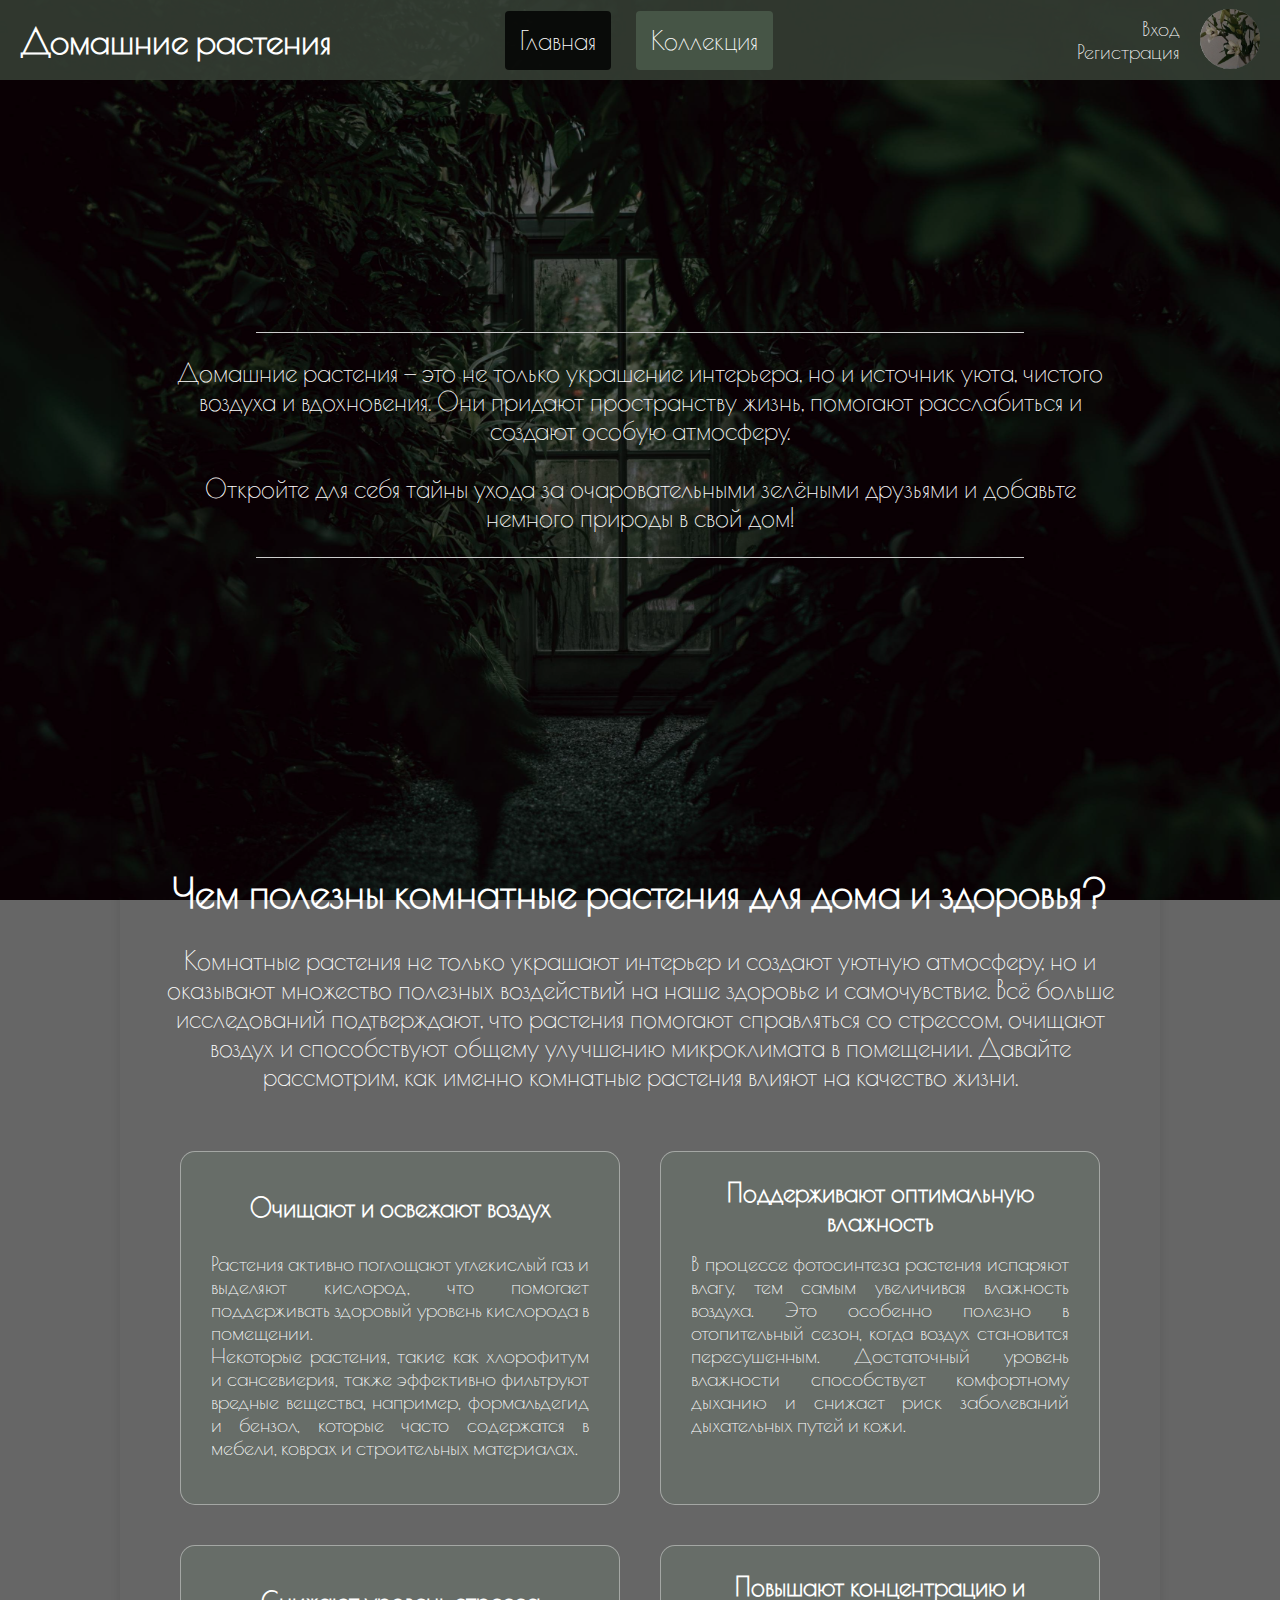
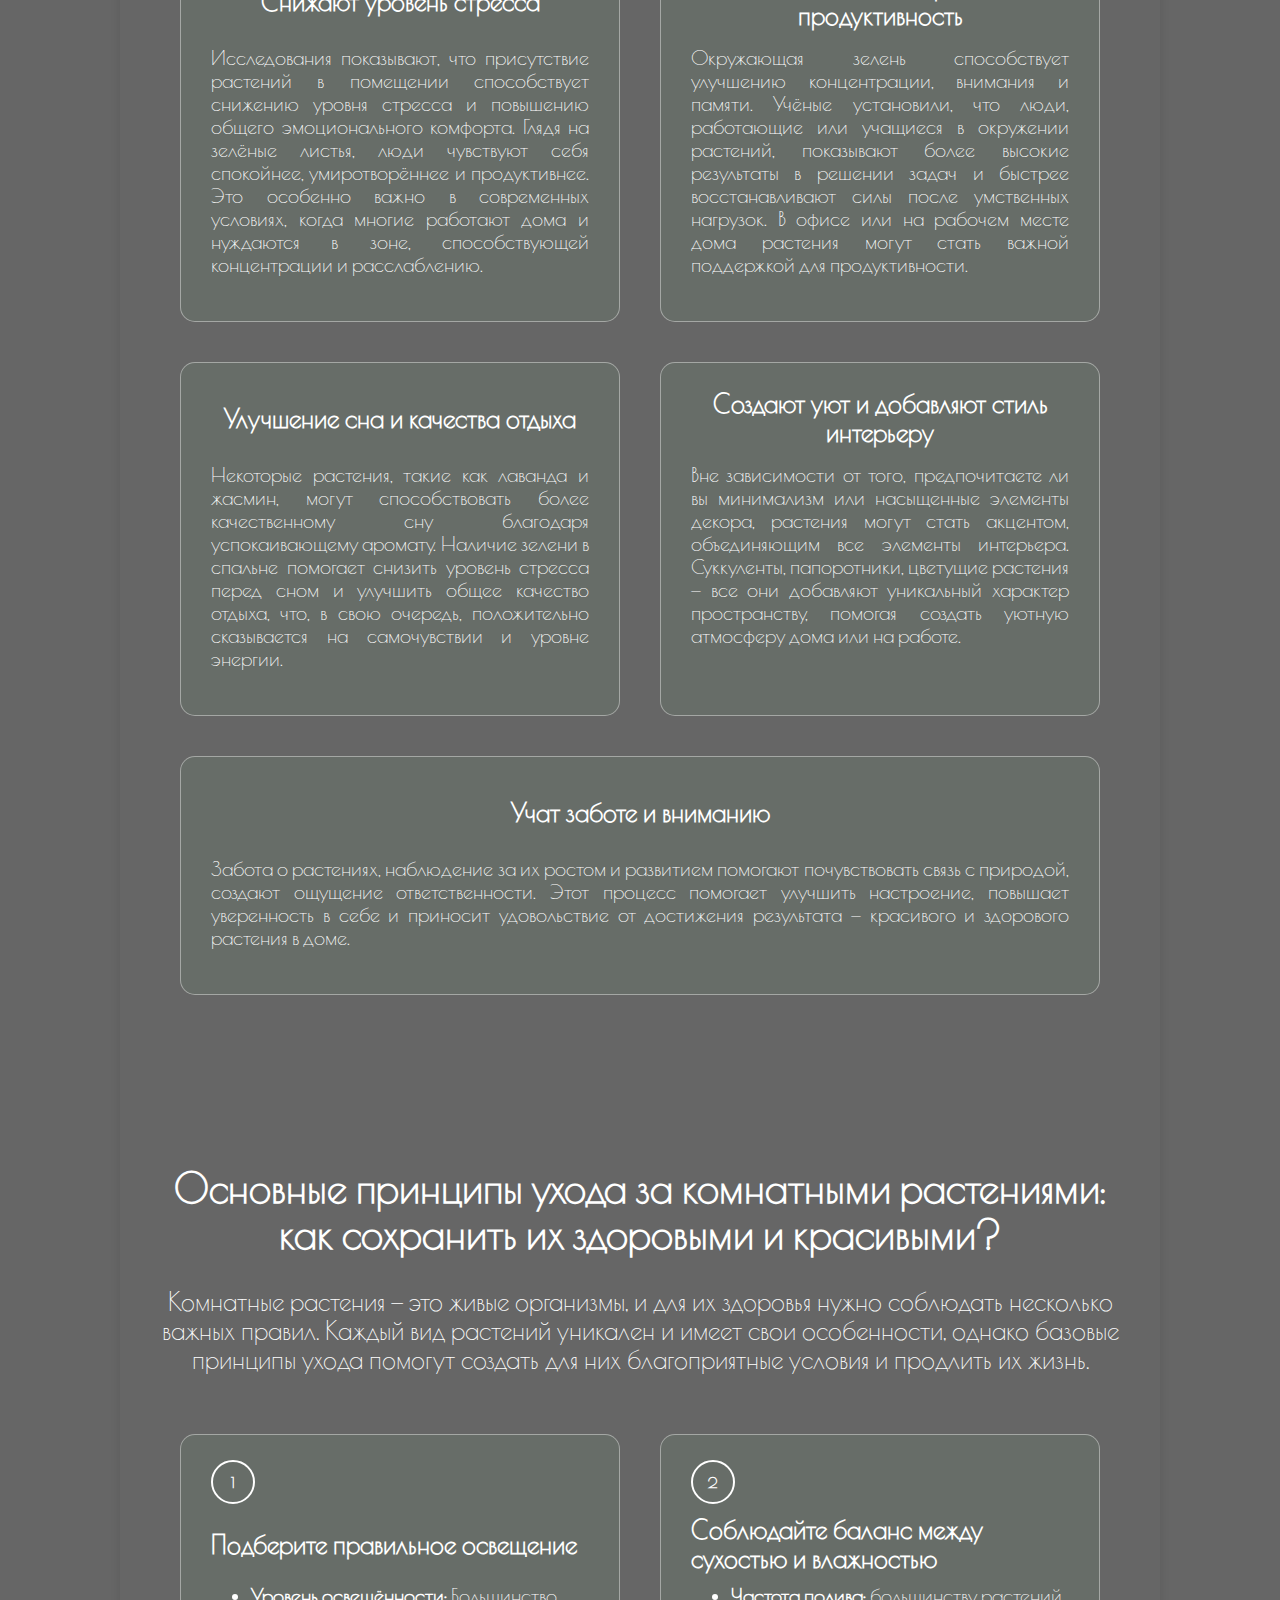
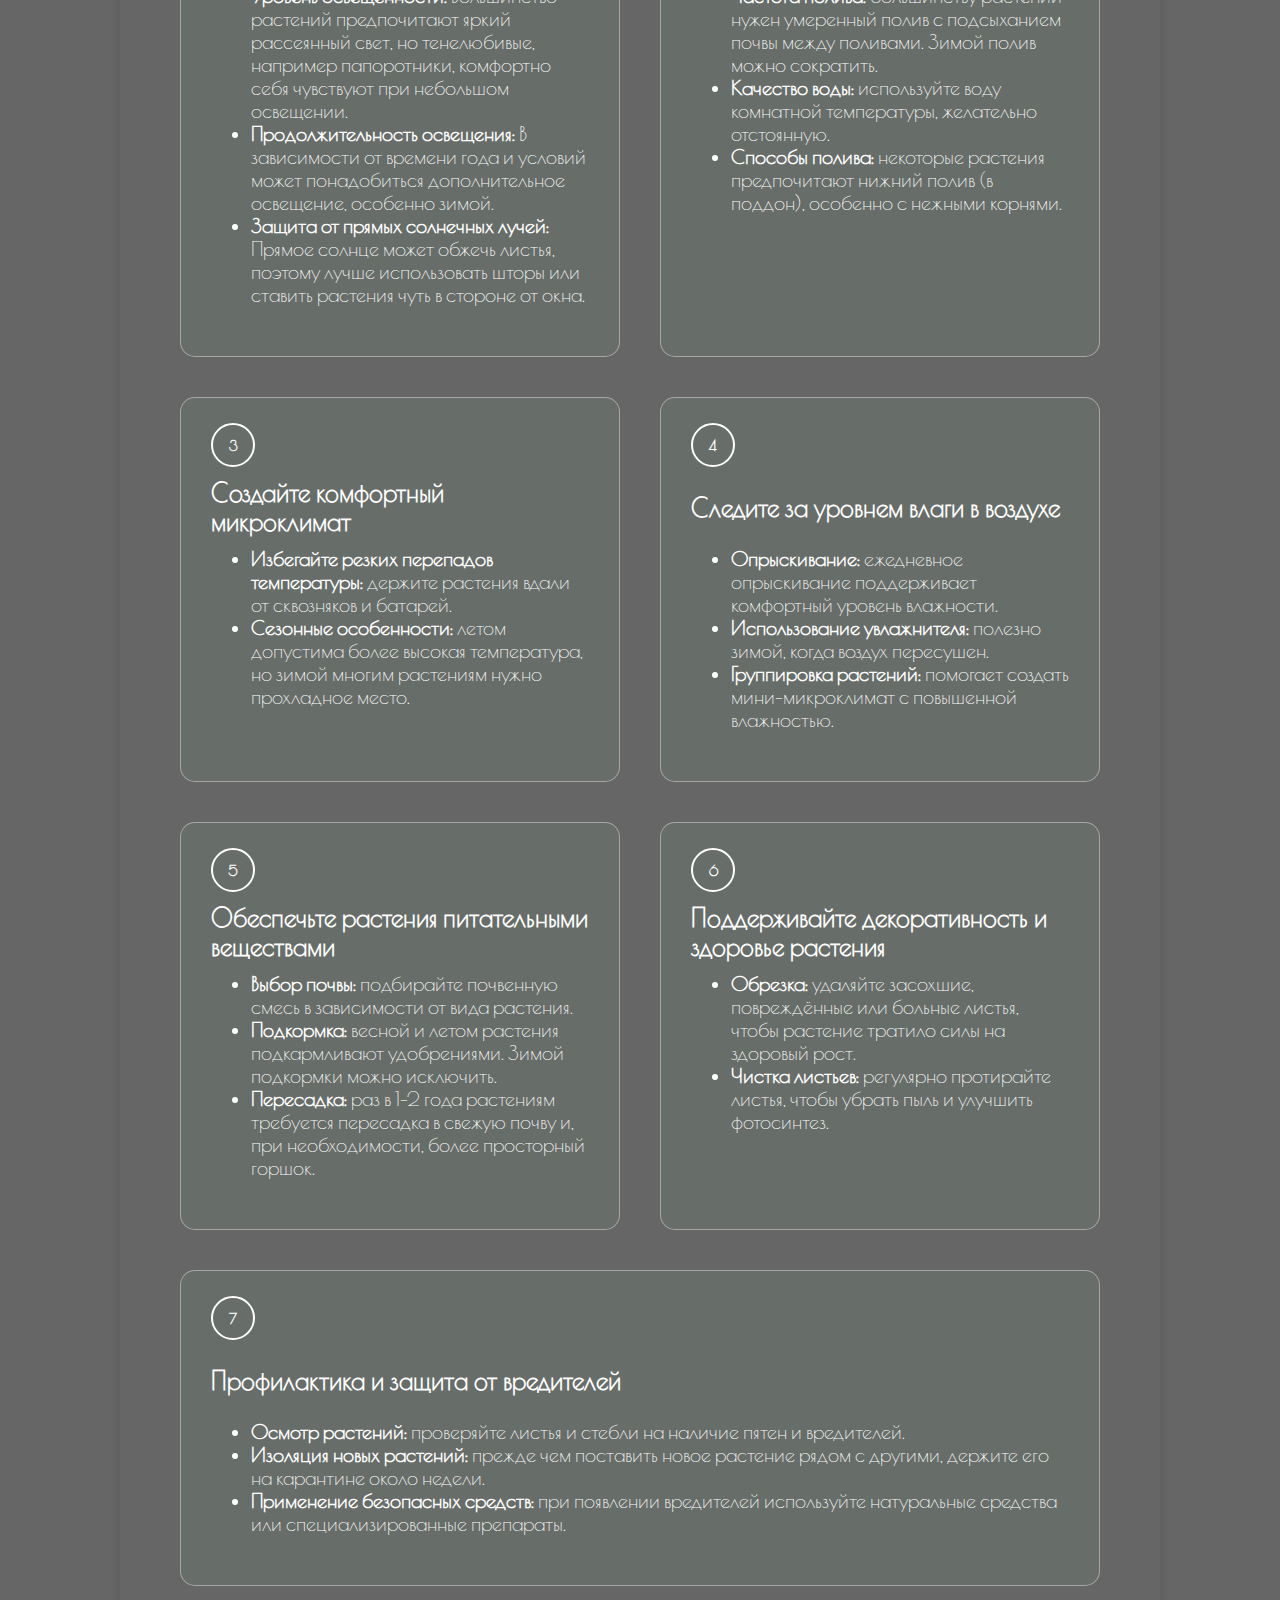
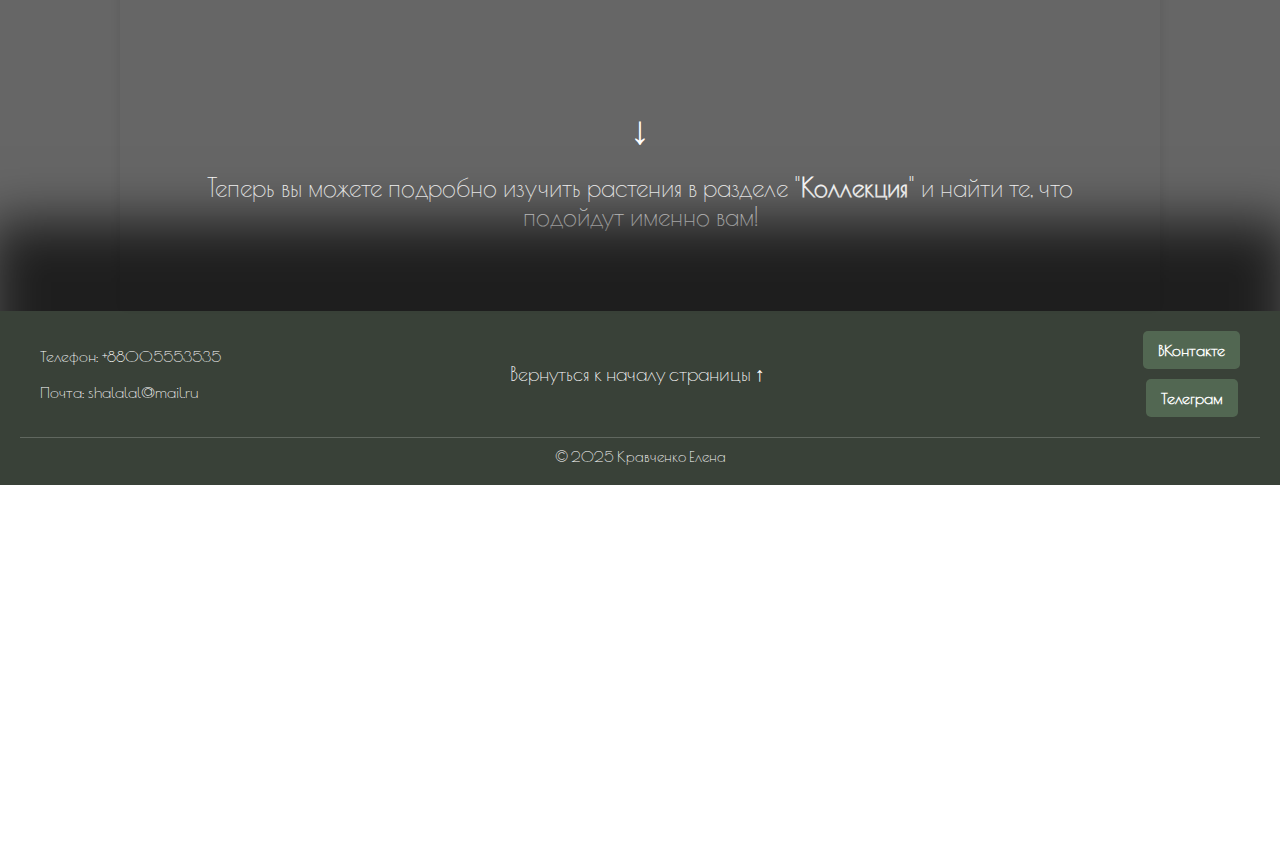
<file: index.html>
<!DOCTYPE html>
<html>
<head>
    <title>Plants Site</title>
    <meta http-equiv="refresh" content="0; url=html/main.html">
</head>
<body>
    <p>Redirecting... <a href="html/main.html">Click here if not redirected</a></p>
</body>
</html>
</file>
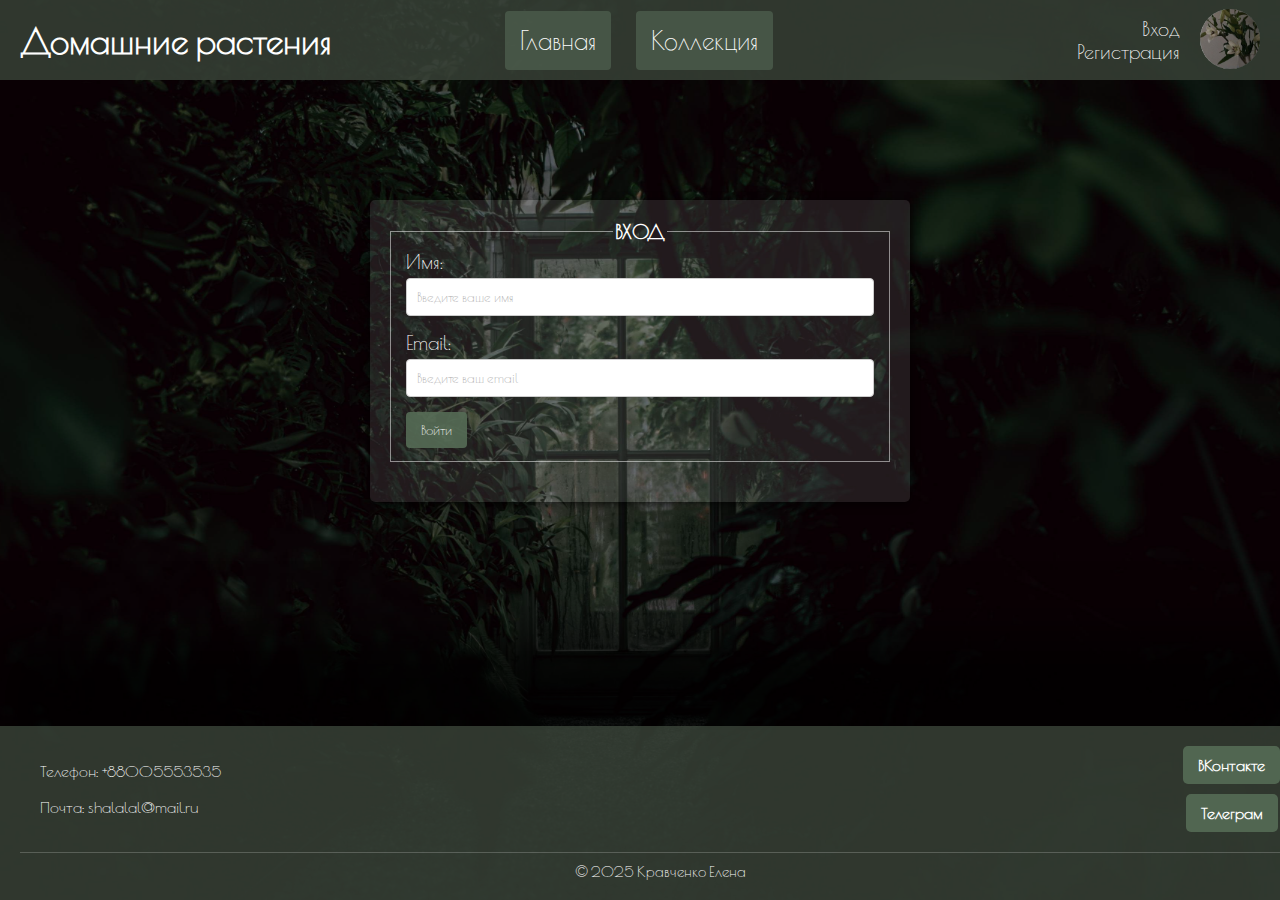
<file: html/entr.html>
<!DOCTYPE html>
<html lang="ru">
<head>
    <meta charset="UTF-8">
    <title>Домашние растения. Советы</title>

    <!-- шрифт -->
    <link rel="preconnect" href="https://fonts.googleapis.com">
    <link rel="preconnect" href="https://fonts.gstatic.com" crossorigin>
    <link href="https://fonts.googleapis.com/css2?family=Neucha&family=Poiret+One&display=swap" rel="stylesheet">
    
   
    <link rel="stylesheet" href="../css/entr.css">
    <link rel="stylesheet" href="../css/globalf2.css">
    <link rel="stylesheet" href="../css/global.css">
</head>

<body>
    <script src="../js/script.js"></script>
    <div class="background">
        <div class="overlay"></div>
        <div class="content">
            <header class="header poiret-one-regular">
                <div class="header-content">
                    <h1 class="site-title">Домашние растения</h1>
            
                    <nav class="nav">
                        <a href="main.html" class="nav-link">Главная</a>
                        <a href="collection.html" class="nav-link">Коллекция</a>
                    </nav>
            
                    <div class="header-right">
                        <div class="header-register">
                            <p><a href="#"><p>Вход</p></a></p>
                            <p><a href="registr.html">Регистрация</a></p>
                        </div>
                        <a href="profile.html" class="profile-link">
                            <img class="profile" src="../images/profile3.jpg">
                        </a>
                    </div>
            
                    <button class="menu-toggle" aria-label="Открыть меню">
                        <span class="menu-line"></span>
                        <span class="menu-line"></span>
                        <span class="menu-line"></span>
                    </button>
                </div>
            
                <div class="mobile-menu">
                    <a href="main.html" class="mobile-nav-link">Главная</a>
                    <a href="collection.html" class="mobile-nav-link">Коллекция</a>
                    <a href="#" class="mobile-nav-link">Вход</a>
                    <a href="registr.html" class="mobile-nav-link">Регистрация</a>
                    <a href="profile.html" class="mobile-nav-link">Профиль</a>
                </div>
            </header>
            

            <form method="post" action="#">
                <fieldset>
                    <legend>ВХОД</legend>
        
                    <label for="name">Имя:</label>
                    <input type="text" id="name" name="name" placeholder="Введите ваше имя" required>
        
                    <label for="email">Email:</label>
                    <input type="email" id="email" name="email" placeholder="Введите ваш email" required>

                    <button type="submit">Войти</button>
                </fieldset>
            </form>

            <footer class="footer poiret-one-regular">
                <div class="footer-content">
                    <address class="footer-info">
                        <p>Телефон: <a href="#">+88005553535</a></p>
                        <p>Почта: <a href="#">shalalal@mail.ru</a></p>
                    </address>
                    <div class="social-buttons">
                        <a href="#vk" id="vk" class="button">ВКонтакте</a>
                        <a href="#telegram" id="telegram" class="button">Телеграм</a>
                    </div>
                </div>
                <div class="footer-bottom">
                    <p>&copy; 2025 Кравченко Елена</p>
                </div>
            </footer>
        </div>
    </div>
</body>

</html>
</file>
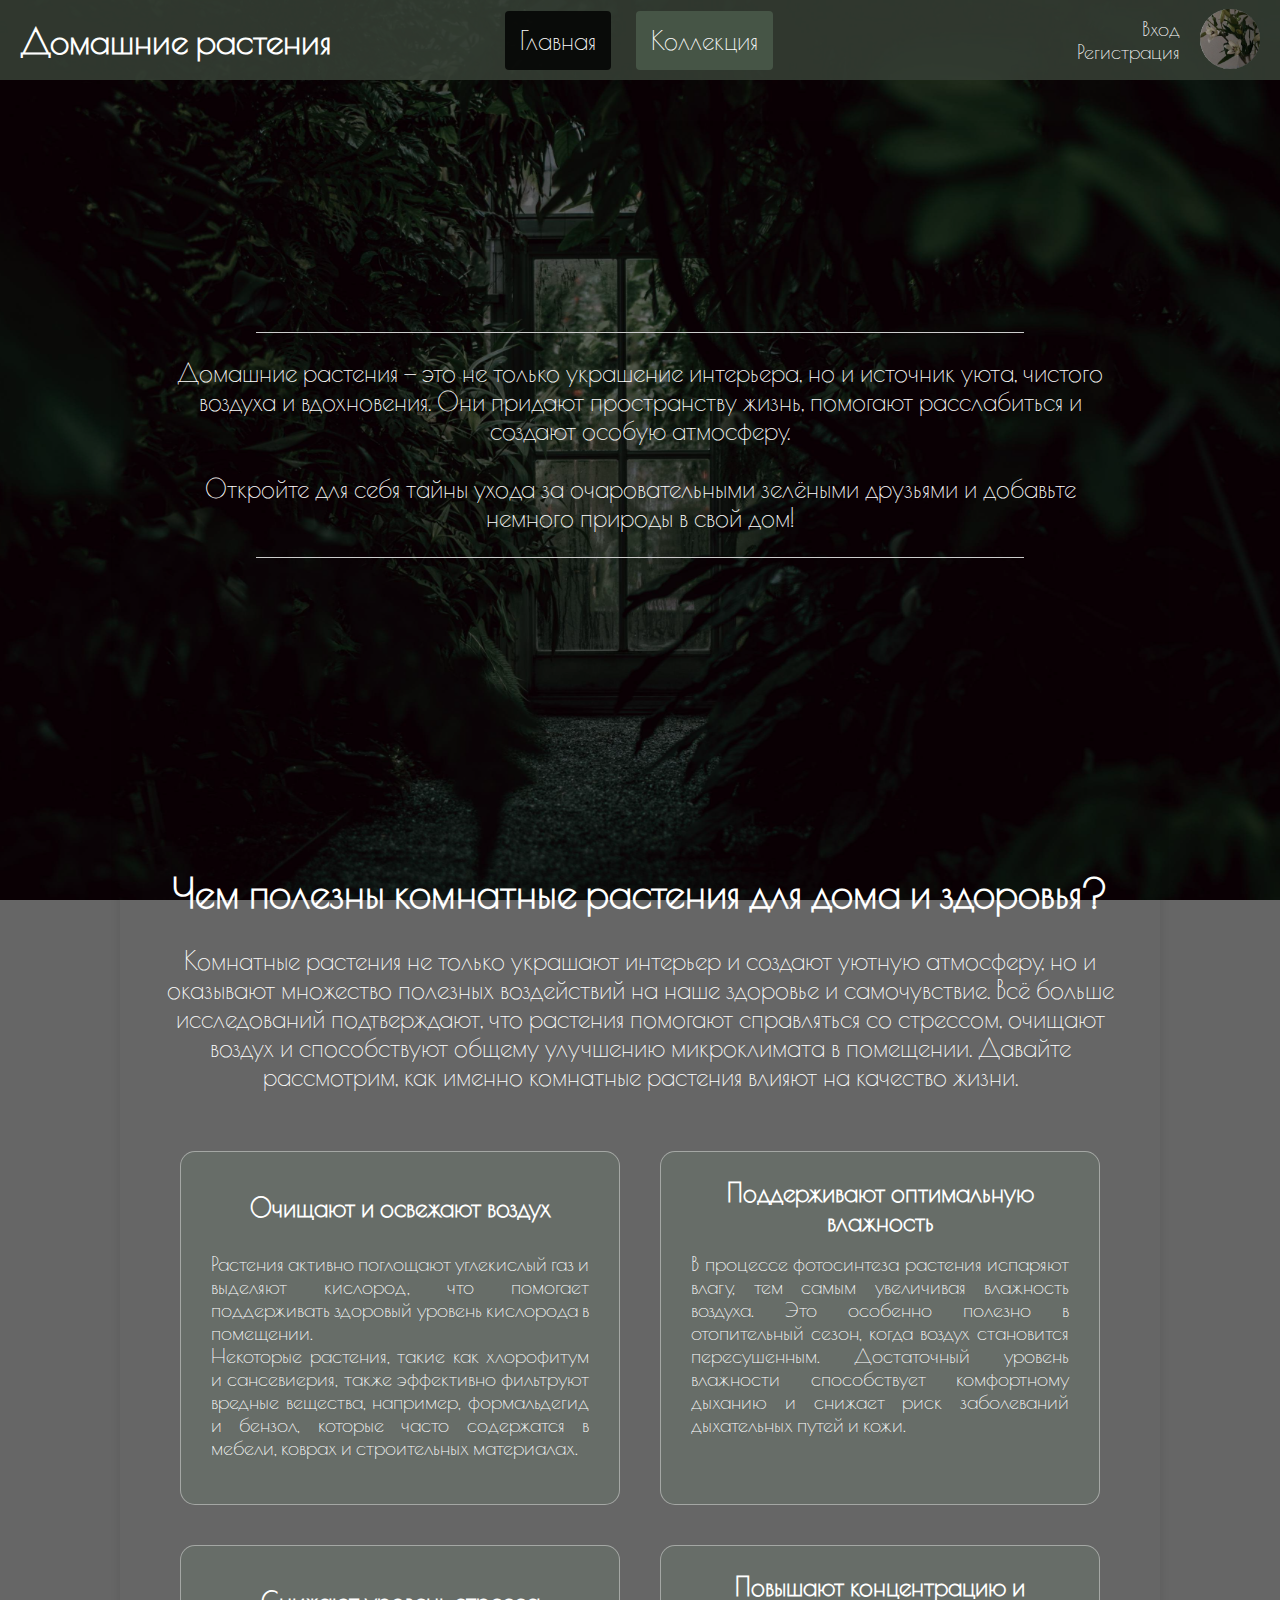
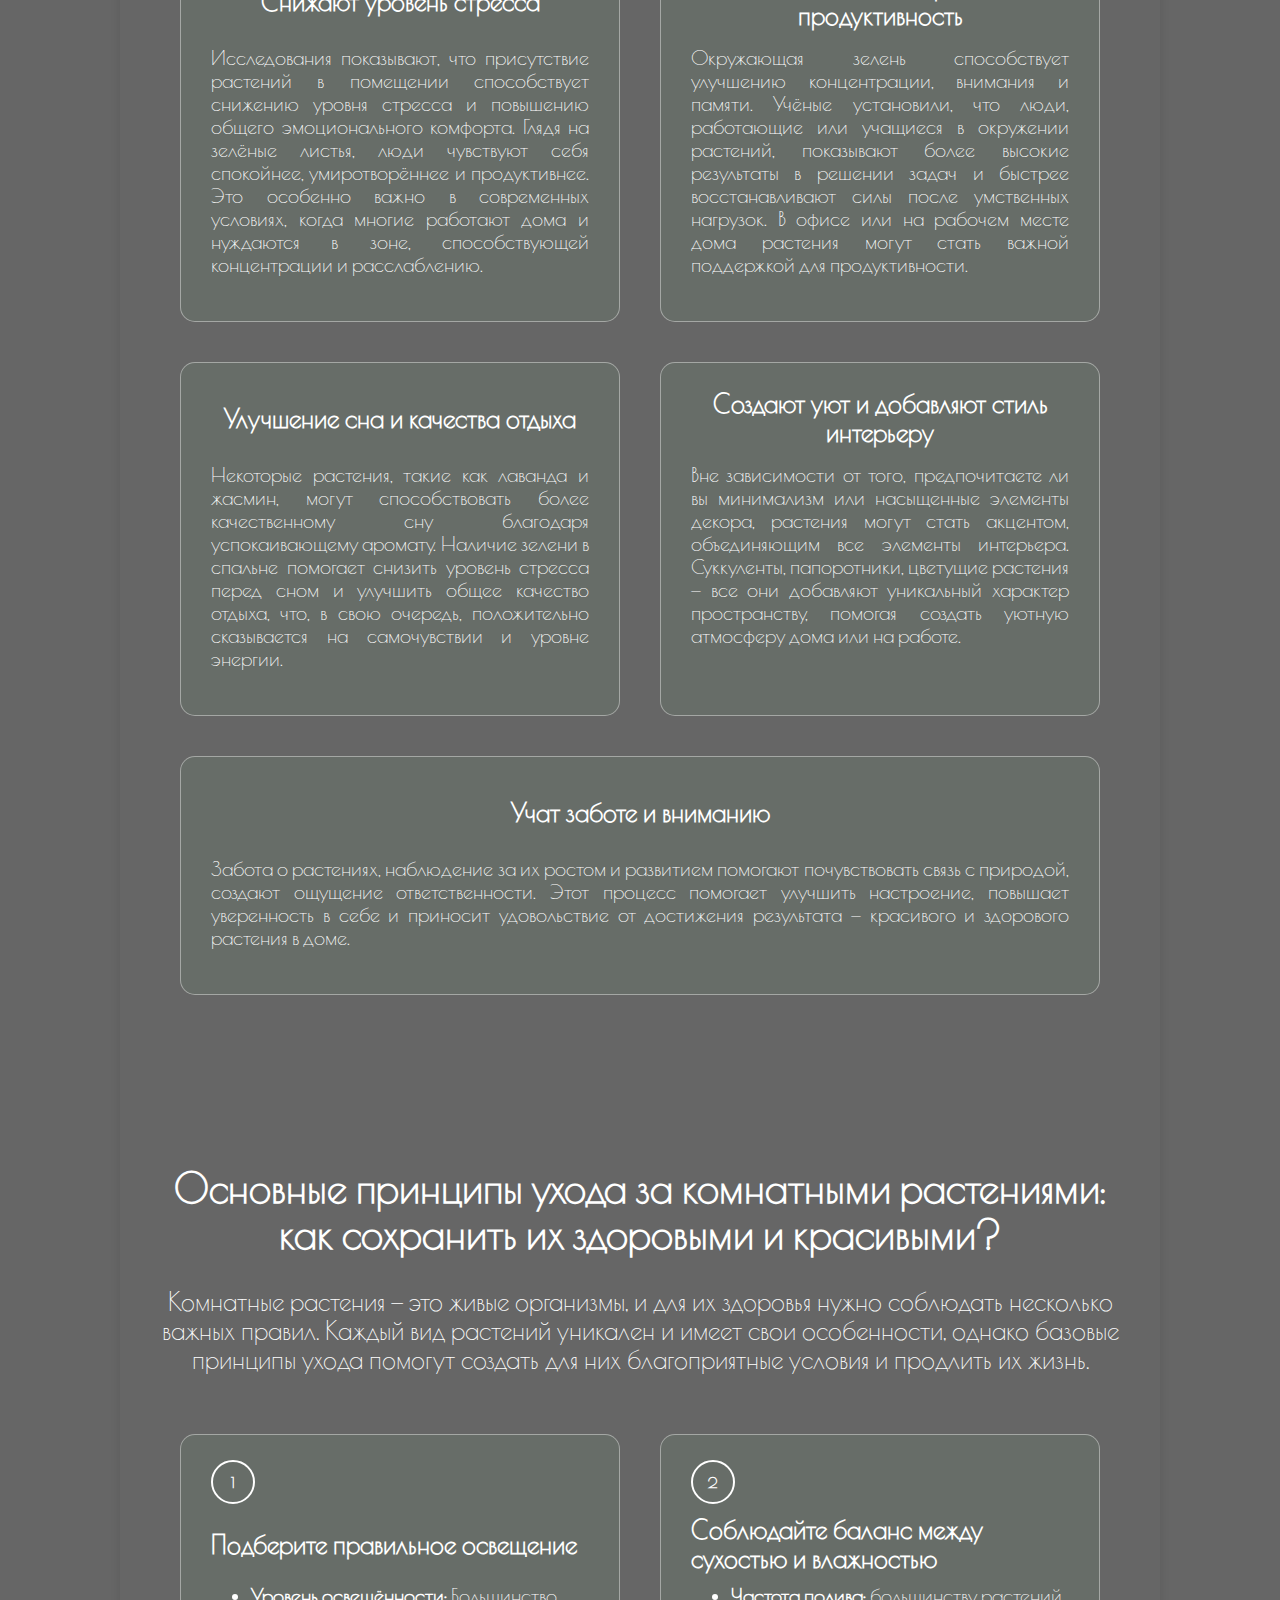
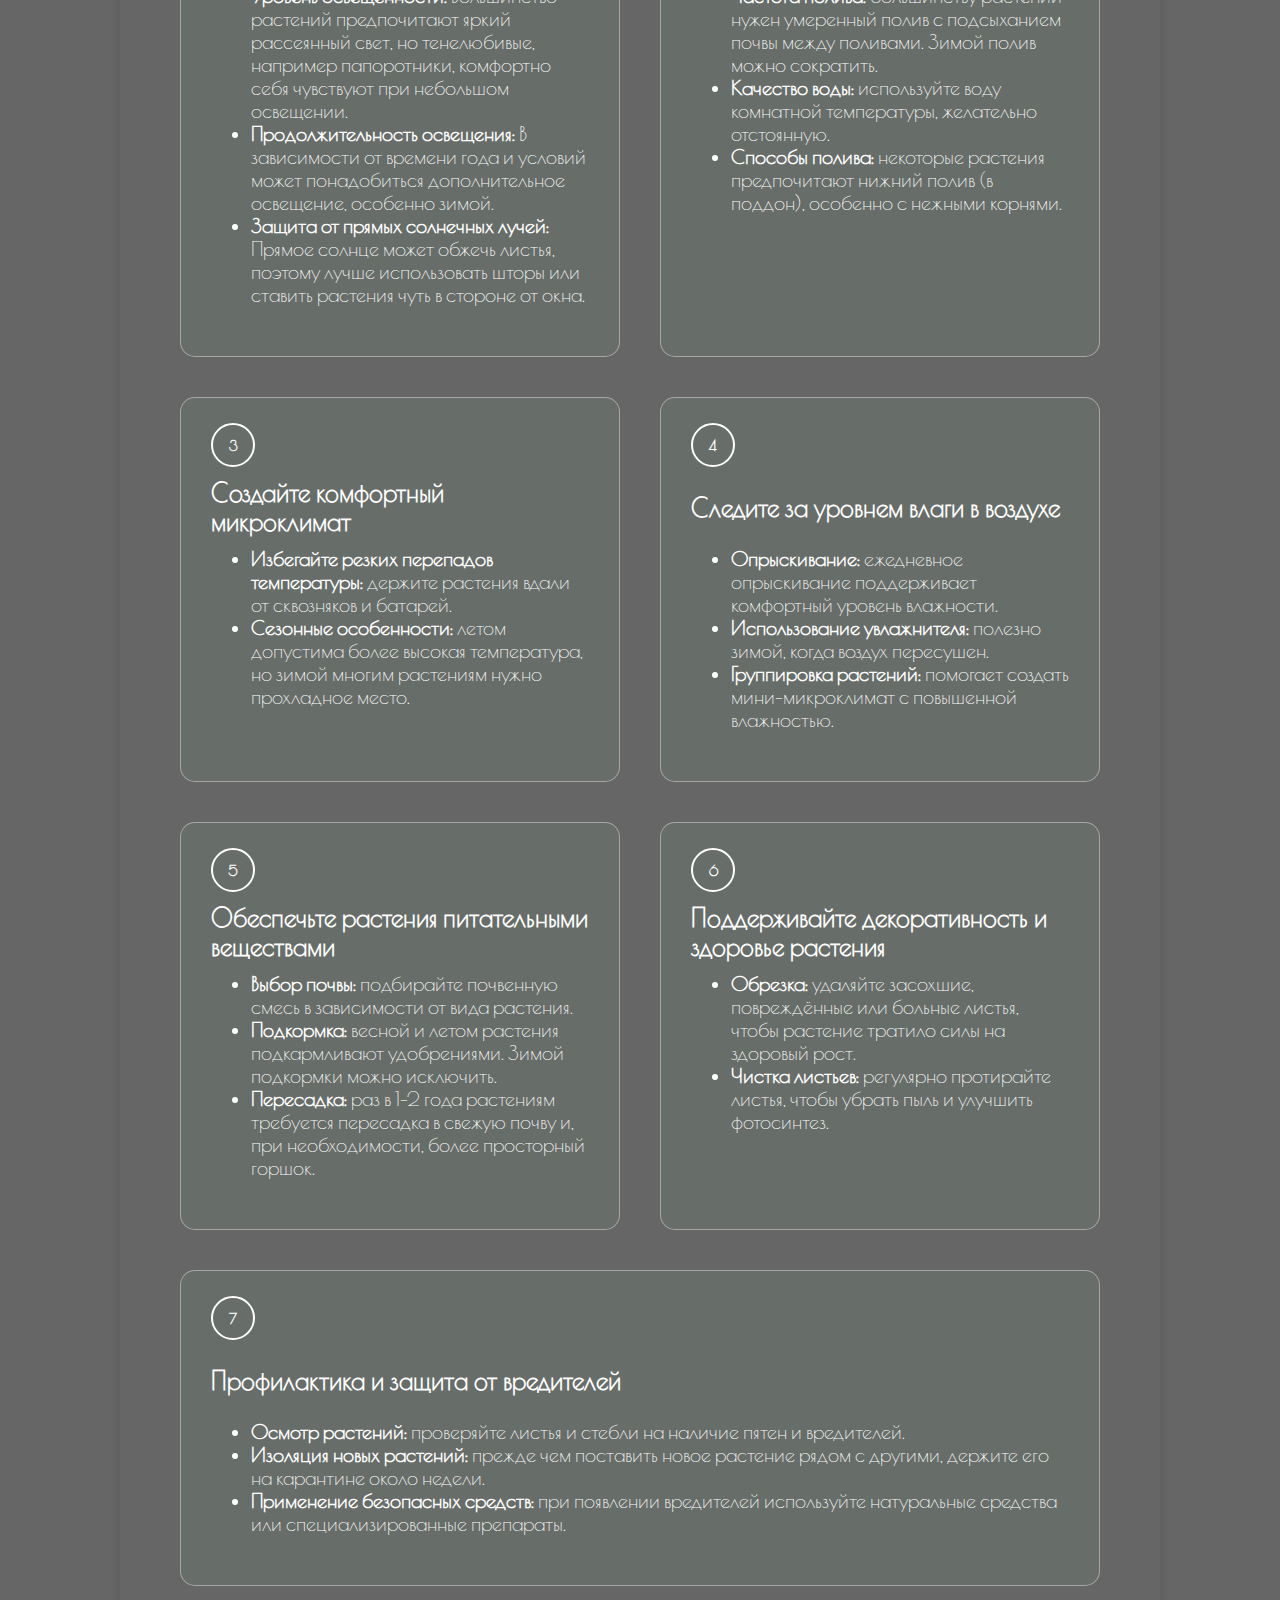
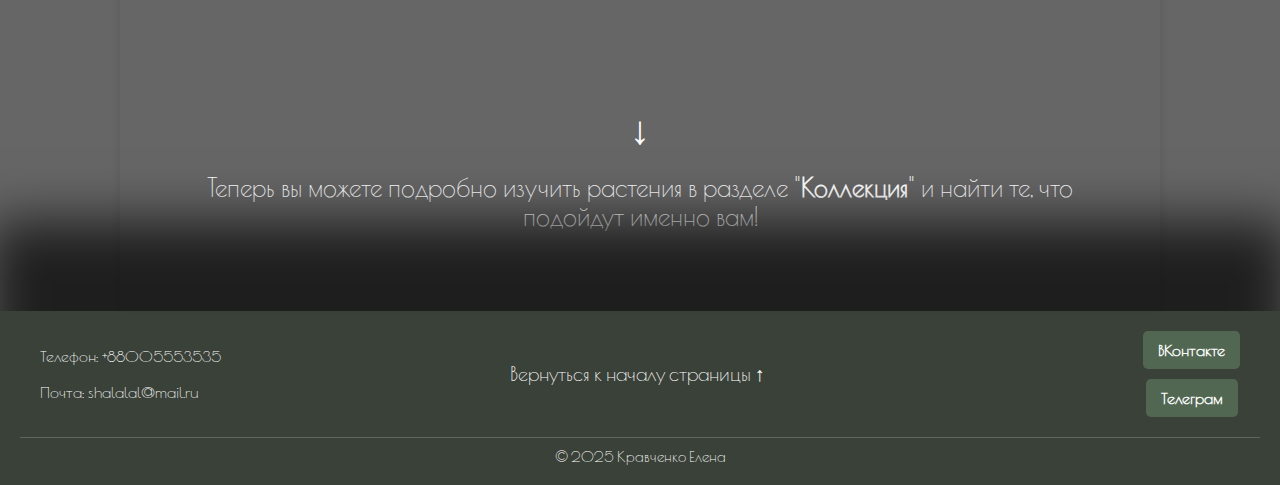
<file: html/main.html>
<!DOCTYPE html>
<html lang="ru">
<head>
    <meta charset="UTF-8">
    <title>Домашние растения. Главная</title>

    <link rel="preconnect" href="https://fonts.googleapis.com">
    <link rel="preconnect" href="https://fonts.gstatic.com" crossorigin>
    <link href="https://fonts.googleapis.com/css2?family=Neucha&family=Poiret+One&display=swap" rel="stylesheet">
    
    <link rel="stylesheet" href="../css/global.css">
    <link rel="stylesheet" href="../css/globalf3.css">
    <link rel="stylesheet" href="../css/main.css">

</head>

<body>
    <div class="background">
        <div class="overlay"></div>
        <div class="content">
            <header class="header poiret-one-regular">
                <div class="header-content">
                    <h1 class="site-title">Домашние растения</h1>
            
                    <nav class="nav">
                        <a href="#" class="nav-link active">Главная</a>
                        <a href="collection.html" class="nav-link">Коллекция</a>
                    </nav>
            
                    <div class="header-right">
                        <div class="header-register">
                            <p><a href="entr.html"><p>Вход</p></a></p>
                            <p><a href="registr.html">Регистрация</a></p>
                        </div>
                        <a href="profile.html" class="profile-link">
                            <img class="profile" src="../images/profile3.jpg">
                        </a>
                    </div>
            
                    <button class="menu-toggle" aria-label="Открыть меню">
                        <span class="menu-line"></span>
                        <span class="menu-line"></span>
                        <span class="menu-line"></span>
                    </button>
                </div>
            
                <div class="mobile-menu">
                    <a href="#" class="mobile-nav-link">Главная</a>
                    <a href="collection.html" class="mobile-nav-link">Коллекция</a>
                    <a href="entr.html" class="mobile-nav-link">Вход</a>
                    <a href="registr.html" class="mobile-nav-link">Регистрация</a>
                    <a href="profile.html" class="mobile-nav-link">Профиль</a>
                </div>
            </header>

           


            <main class="main poiret-one-regular">
                <section class="intro " id="intro">
                    <hr class="divider">
                    <p> Домашние растения — это не только украшение интерьера, но и источник уюта, чистого воздуха и вдохновения. Они придают пространству жизнь, помогают расслабиться и создают особую атмосферу.</p>
                    <p><br>Откройте для себя тайны ухода за очаровательными зелёными друзьями и добавьте немного природы в свой дом!</p>                    
                    <hr class="divider">
                </section>

                <section> 
                    <h2 class="main-title">Чем полезны комнатные растения для дома и здоровья?</h2>
                    <p class="main-text">
                        Комнатные растения не только украшают интерьер и создают уютную атмосферу, но и оказывают множество полезных воздействий на наше здоровье и самочувствие. Всё больше исследований подтверждают, что растения помогают справляться со стрессом, очищают воздух и способствуют общему улучшению микроклимата в помещении. Давайте рассмотрим, как именно комнатные растения влияют на качество жизни.
                    </p>
                    <div class="container">
                        <div class="block">
                            <h3 class="block-title">Очищают и освежают воздух</h3>
                            <p class="block-text">Растения активно поглощают углекислый газ и выделяют кислород, что помогает поддерживать здоровый уровень кислорода в помещении. <br>Некоторые растения, такие как хлорофитум и сансевиерия, также эффективно фильтруют вредные вещества, например, формальдегид и бензол, которые часто содержатся в мебели, коврах и строительных материалах.</p>
                        </div>
                        <div class="block">
                            <h3 class="block-title">Поддерживают оптимальную влажность</h3>
                            <p class="block-text">В процессе фотосинтеза растения испаряют влагу, тем самым увеличивая влажность воздуха. Это особенно полезно в отопительный сезон, когда воздух становится пересушенным. Достаточный уровень влажности способствует комфортному дыханию и снижает риск заболеваний дыхательных путей и кожи.</p>
                        </div>
                        <div class="block">
                            <h3 class="block-title">Снижают уровень стресса</h3>
                            <p class="block-text">Исследования показывают, что присутствие растений в помещении способствует снижению уровня стресса и повышению общего эмоционального комфорта. Глядя на зелёные листья, люди чувствуют себя спокойнее, умиротворённее и продуктивнее. Это особенно важно в современных условиях, когда многие работают дома и нуждаются в зоне, способствующей концентрации и расслаблению.</p>
                        </div>
                        <div class="block">
                            <h3 class="block-title">Повышают концентрацию и продуктивность</h3>
                            <p class="block-text">Окружающая зелень способствует улучшению концентрации, внимания и памяти. Учёные установили, что люди, работающие или учащиеся в окружении растений, показывают более высокие результаты в решении задач и быстрее восстанавливают силы после умственных нагрузок. В офисе или на рабочем месте дома растения могут стать важной поддержкой для продуктивности.</p>
                        </div>
                        <div class="block">
                            <h3 class="block-title">Улучшение сна и качества отдыха</h3>
                            <p class="block-text">Некоторые растения, такие как лаванда и жасмин, могут способствовать более качественному сну благодаря успокаивающему аромату. Наличие зелени в спальне помогает снизить уровень стресса перед сном и улучшить общее качество отдыха, что, в свою очередь, положительно сказывается на самочувствии и уровне энергии.</p>
                        </div>
                        <div class="block">
                            <h3 class="block-title">Создают уют и добавляют стиль интерьеру</h3>
                            <p class="block-text">Вне зависимости от того, предпочитаете ли вы минимализм или насыщенные элементы декора, растения могут стать акцентом, объединяющим все элементы интерьера. Суккуленты, папоротники, цветущие растения — все они добавляют уникальный характер пространству, помогая создать уютную атмосферу дома или на работе.</p>
                        </div>
                        <div class="block">
                            <h3 class="block-title">Учат заботе и вниманию</h3>
                            <p class="block-text">Забота о растениях, наблюдение за их ростом и развитием помогают почувствовать связь с природой, создают ощущение ответственности. Этот процесс помогает улучшить настроение, повышает уверенность в себе и приносит удовольствие от достижения результата — красивого и здорового растения в доме.</p>
                        </div>
                    </div>
                </section>

                
                <section> 
                    <h2 class="main-title">Основные принципы ухода за комнатными растениями: как сохранить их здоровыми и красивыми?</h2>
                    <p class="main-text"> Комнатные растения — это живые организмы, и для их здоровья нужно соблюдать несколько важных правил. Каждый вид растений уникален и имеет свои особенности, однако базовые принципы ухода помогут создать для них благоприятные условия и продлить их жизнь.</p>

                    <div class="container">
                        <div class="block">
                            <div class="circle-container"> 
                                <p class="circle-number">1</p>
                            </div>
                            <h3 class="mini-block-title">Подберите правильное освещение</h3>
                            <ul class="mini-block-list">
                                <li><strong>Уровень освещённости:</strong> 
                                    Большинство растений предпочитают яркий рассеянный свет, но тенелюбивые, например папоротники, комфортно себя чувствуют при небольшом освещении.
                                </li>
                                <li><strong>Продолжительность освещения:</strong> 
                                    В зависимости от времени года и условий может понадобиться дополнительное освещение, особенно зимой.
                                </li>
                                <li><strong>Защита от прямых солнечных лучей:</strong> 
                                    Прямое солнце может обжечь листья, поэтому лучше использовать шторы или ставить растения чуть в стороне от окна.
                                </li>
                            </ul>
                        </div>

                        <div class="block">
                            <div class="circle-container">
                                <p class="circle-number">2</p>
                            </div>
                            <h3 class="mini-block-title">Соблюдайте баланс между сухостью и влажностью</h3>
                            <ul class="mini-block-list">
                                <li><strong>Частота полива:</strong> большинству растений нужен умеренный полив с подсыханием почвы между поливами. Зимой полив можно сократить.</li>
                                <li><strong>Качество воды:</strong> используйте воду комнатной температуры, желательно отстоянную.</li>
                                <li><strong>Способы полива:</strong> некоторые растения предпочитают нижний полив (в поддон), особенно с нежными корнями.</li>
                            </ul>
                        </div>
                        
                        <div class="block">
                            <div class="circle-container"> 
                                <p class="circle-number">3</p>
                            </div>
                            <h3 class="mini-block-title">Создайте комфортный микроклимат</h3>
                            <ul class="mini-block-list">
                                <li><strong>Избегайте резких перепадов температуры:</strong> держите растения вдали от сквозняков и батарей.</li>
                                <li><strong>Сезонные особенности:</strong> летом допустима более высокая температура, но зимой многим растениям нужно прохладное место.</li>
                            </ul>
                        </div>
                        
                        <div class="block">
                            <div class="circle-container"> 
                                <p class="circle-number">4</p>
                            </div>
                            <h3 class="mini-block-title">Следите за уровнем влаги в воздухе</h3>
                            <ul class="mini-block-list">
                                <li><strong>Опрыскивание:</strong> ежедневное опрыскивание поддерживает комфортный уровень влажности.</li>
                                <li><strong>Использование увлажнителя:</strong> полезно зимой, когда воздух пересушен.</li>
                                <li><strong>Группировка растений:</strong> помогает создать мини-микроклимат с повышенной влажностью.</li>
                            </ul>
                        </div>
                        
                        <div class="block">
                            <div class="circle-container"> 
                                <p class="circle-number">5</p>
                            </div>
                            <h3 class="mini-block-title">Обеспечьте растения питательными веществами</h3>
                            <ul class="mini-block-list">
                                <li><strong>Выбор почвы:</strong> подбирайте почвенную смесь в зависимости от вида растения.</li>
                                <li><strong>Подкормка:</strong> весной и летом растения подкармливают удобрениями. Зимой подкормки можно исключить.</li>
                                <li><strong>Пересадка:</strong> раз в 1-2 года растениям требуется пересадка в свежую почву и, при необходимости, более просторный горшок.</li>
                            </ul>
                        </div>
                        
                        <div class="block">
                            <div class="circle-container"> 
                                <p class="circle-number">6</p>
                            </div>
                            <h3 class="mini-block-title">Поддерживайте декоративность и здоровье растения</h3>
                            <ul class="mini-block-list">
                                <li><strong>Обрезка:</strong> удаляйте засохшие, повреждённые или больные листья, чтобы растение тратило силы на здоровый рост.</li>
                                <li><strong>Чистка листьев:</strong> регулярно протирайте листья, чтобы убрать пыль и улучшить фотосинтез.</li>
                            </ul>
                        </div>
                        
                        <div class="block">
                            <div class="circle-container"> 
                                <p class="circle-number">7</p>
                            </div>
                            <h3 class="mini-block-title">Профилактика и защита от вредителей</h3>
                            <ul class="mini-block-list">
                                <li><strong>Осмотр растений:</strong> проверяйте листья и стебли на наличие пятен и вредителей.</li>
                                <li><strong>Изоляция новых растений:</strong> прежде чем поставить новое растение рядом с другими, держите его на карантине около недели.</li>
                                <li><strong>Применение безопасных средств:</strong> при появлении вредителей используйте натуральные средства или специализированные препараты.</li>
                            </ul>
                        </div>
                    </div>    
                </section>
                

                <p class="arrow">&darr;</p>
                <div class="sector-link-end">
                    <p class="main-text">
                        Теперь вы можете подробно изучить растения в разделе "<a href="collection.html" class="main-link">Коллекция</b></a>" и найти те, что подойдут именно вам!
                    </p>
                </div>
            </main>

            <footer class="footer poiret-one-regular">
                <div class="footer-content">
                    <address class="footer-info">
                        <p>Телефон: <a href="#">+88005553535</a></p>
                        <p>Почта: <a href="#">shalalal@mail.ru</a></p>
                    </address>
                    <a href="#top" class="to-top">Вернуться к началу страницы ↑</a>
                    <div class="social-buttons">
                        <a href="#vk" id="vk" class="button">ВКонтакте</a>
                        <a href="#telegram" id="telegram" class="button">Телеграм</a>
                    </div>
                </div>
                <div class="footer-bottom">
                    <p>&copy; 2025 Кравченко Елена</p>
                </div>
            </footer>
        </div>
    </div>

    <script src="../js/script.js"></script>
</body>

</html>
</file>
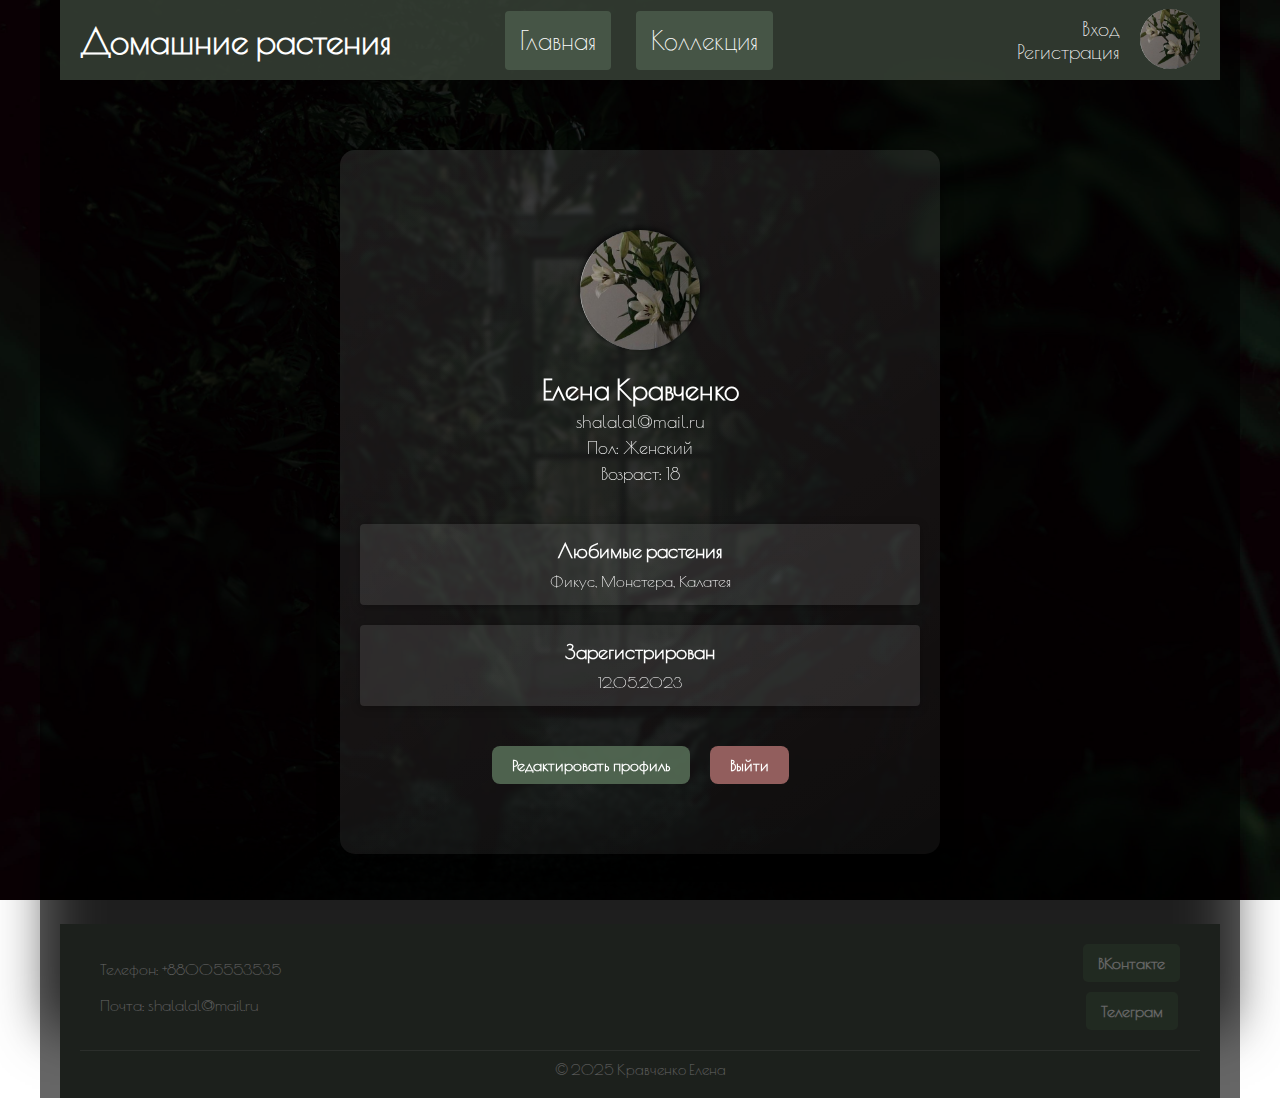
<file: html/profile.html>
<!DOCTYPE html>
<html lang="ru">
<head>
    <meta charset="UTF-8">
    <title>Домашние растения. Советы</title>

    <link rel="preconnect" href="https://fonts.googleapis.com">
    <link rel="preconnect" href="https://fonts.gstatic.com" crossorigin>
    <link href="https://fonts.googleapis.com/css2?family=Neucha&family=Poiret+One&display=swap" rel="stylesheet">
    
    <link rel="stylesheet" href="../css/global.css">
    <link rel="stylesheet" href="../css/profile.css">
    <link rel="stylesheet" href="../css/globalf2.css">
</head>

<body>
    <div class="background">
        <div class="overlay"></div>
        <div class="content">
                <header class="header poiret-one-regular">
                    <div class="header-content">
                        <h1 class="site-title">Домашние растения</h1>
                
                        <nav class="nav">
                            <a href="main.html" class="nav-link">Главная</a>
                            <a href="collection.html" class="nav-link">Коллекция</a>
                        </nav>
                
                        <div class="header-right">
                            <div class="header-register">
                                <p><a href="entr.html"><p>Вход</p></a></p>
                                <p><a href="registr.html">Регистрация</a></p>
                            </div>
                            <a href="#" class="profile-link">
                                <img class="profile" src="../images/profile3.jpg">
                            </a>
                        </div>
                
                        <button class="menu-toggle" aria-label="Открыть меню">
                            <span class="menu-line"></span>
                            <span class="menu-line"></span>
                            <span class="menu-line"></span>
                        </button>
                    </div>
                
                    <div class="mobile-menu">
                        <a href="main.html" class="mobile-nav-link">Главная</a>
                        <a href="collection.html" class="mobile-nav-link">Коллекция</a>
                        <a href="entr.html" class="mobile-nav-link">Вход</a>
                        <a href="registr.html" class="mobile-nav-link">Регистрация</a>
                        <a href="#" class="mobile-nav-link">Профиль</a>
                    </div>
                </header>

                <main class="profile-main">
                    <div class="overlay"></div>
                    <div class="content">   
                        <div class="profile-container">
                            <div class="profile-picture">
                                <img src="../images/profile3.jpg" id="profile-avatar" alt="Профильное изображение">
                            </div>
                        
                            <div class="profile-info">
                                <h2 id="username">Елена Кравченко</h2>
                                <p id="user-email">shalalal@mail.ru</p>
                                <p id="user-gender">Пол: Женский</p>
                                <p id="user-age">Возраст: 18</p>
                            </div>
                        
                            <div class="profile-stats">
                                <div class="stat-card">
                                    <h3>Любимые растения</h3>
                                    <p id="fav-plants">Фикус, Монстера, Калатея</p>
                                </div>
                                <div class="stat-card">
                                    <h3>Зарегистрирован</h3>
                                    <p id="registration-date">12.05.2023</p>
                                </div>
                            </div>
                        
                            <div class="profile-buttons">
                                <button class="edit-button">Редактировать профиль</button>
                                <button class="logout-button">Выйти</button>
                            </div>
                        </div>
                    </div>
                </main>


                <footer class="footer poiret-one-regular">
                    <div class="footer-content">
                        <address class="footer-info">
                            <p>Телефон: <a href="#">+88005553535</a></p>
                            <p>Почта: <a href="#">shalalal@mail.ru</a></p>
                        </address>
                        <div class="social-buttons">
                            <a href="#" id="vk" class="button">ВКонтакте</a>
                            <a href="#" id="telegram" class="button">Телеграм</a>
                        </div>
                    </div>
                    <div class="footer-bottom">
                        <p>&copy; 2025 Кравченко Елена</p>
                    </div>
                </footer>
        </div>
    </div>
    <script src="../js/script.js"></script>
</body>

</html>
</file>
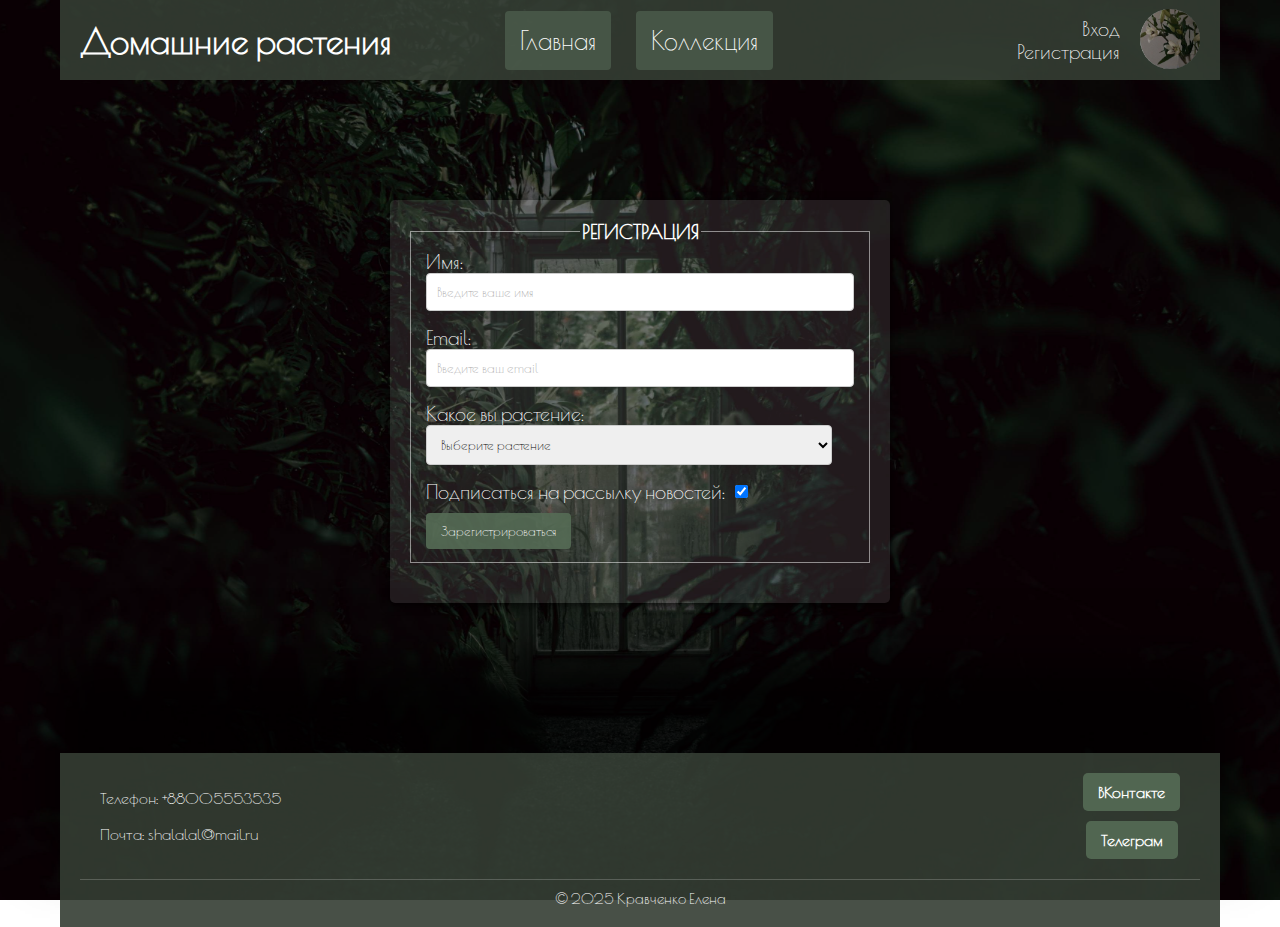
<file: html/registr.html>
<!DOCTYPE html>
<html lang="ru">
<head>
    <meta charset="UTF-8">
    <title>Домашние растения. Советы</title>

    <!-- шрифт -->
    <link rel="preconnect" href="https://fonts.googleapis.com">
    <link rel="preconnect" href="https://fonts.gstatic.com" crossorigin>
    <link href="https://fonts.googleapis.com/css2?family=Neucha&family=Poiret+One&display=swap" rel="stylesheet">
    
    <link rel="stylesheet" href="../css/global.css">
    <link rel="stylesheet" href="../css/globalf2.css">
    <link rel="stylesheet" href="../css/registr.css">
</head>

<body>

    <div class="background">
        <div class="overlay"></div>
        <div class="content">
            <header class="header poiret-one-regular">
                <div class="header-content">
                    <h1 class="site-title">Домашние растения</h1>
            
                    <nav class="nav">
                        <a href="main.html" class="nav-link">Главная</a>
                        <a href="collection.html" class="nav-link">Коллекция</a>
                    </nav>
            
                    <div class="header-right">
                        <div class="header-register">
                            <p><a href="entr.html"><p>Вход</p></a></p>
                            <p><a href="#">Регистрация</a></p>
                        </div>
                        <a href="profile.html" class="profile-link">
                            <img class="profile" src="../images/profile3.jpg">
                        </a>
                    </div>
            
                    <button class="menu-toggle" aria-label="Открыть меню">
                        <span class="menu-line"></span>
                        <span class="menu-line"></span>
                        <span class="menu-line"></span>
                    </button>
                </div>
            
                <div class="mobile-menu">
                    <a href="main.html" class="mobile-nav-link">Главная</a>
                    <a href="collection.html" class="mobile-nav-link">Коллекция</a>
                    <a href="entr.html" class="mobile-nav-link">Вход</a>
                    <a href="#" class="mobile-nav-link">Регистрация</a>
                    <a href="profile.html" class="mobile-nav-link">Профиль</a>
                </div>
            </header>

            <form method="post" action="#">
                <fieldset>
                    <legend>РЕГИСТРАЦИЯ</legend>
        
                    <label for="name">Имя:</label>
                    <input type="text" id="name" name="name" placeholder="Введите ваше имя" required>
        
                    <label for="email">Email:</label>
                    <input type="email" id="email" name="email" placeholder="Введите ваш email" required>
        
                    <label for="favorite-plant">Какое вы растение:</label>
                    <select id="favorite-plant" name="favorite-plant" required>
                        <option value="">Выберите растение</option>
                        <option value="ficus">Фикус</option>
                        <option value="cactus">Кактус</option>
                        <option value="fern">Папоротник</option>
                        <option value="orchid">Орхидея</option>
                    </select>
        
                    <div class="spam">
                        <label for="subscribe">Подписаться на рассылку новостей:</label>
                        <input type="checkbox" id="subscribe" name="subscribe" checked>
                    </div>

                    <button type="submit">Зарегистрироваться</button>
                </fieldset>
            </form>

            <footer class="footer poiret-one-regular">
                <div class="footer-content">
                    <address class="footer-info">
                        <p>Телефон: <a href="tel:+88005553535">+88005553535</a></p>
                        <p>Почта: <a href="mailto:shalalal@mail.ru">shalalal@mail.ru</a></p>
                    </address>
                    <div class="social-buttons">
                        <a href="#vk" id="vk" class="button">ВКонтакте</a>
                        <a href="#telegram" id="telegram" class="button">Телеграм</a>
                    </div>
                </div>
                <div class="footer-bottom">
                    <p>&copy; 2025 Кравченко Елена</p>
                </div>
            </footer>
        </div>
    </div>
    <script src="../js/script.js"></script>
</body>

</html>
</file>
<file: css/entr.css>
body {
    display: flex;
    flex-direction: column;
    min-height: 100vh;
    margin: 0;
}


/* регистрация */

form {
    background-color: rgba(255, 255, 255, 0.1);
    color: #fff;
    border-radius: 5px;
    padding: 20px;
    box-shadow: 0 2px 10px rgba(0, 0, 0, 0.1);
    max-width: 500px;
    margin: 120px auto 150px auto; 
    /* margin-bottom: 100px; */
    font-size: 20px;
}

fieldset {
    border: 1px solid rgba(255, 255, 255, 0.5);
    margin-bottom: 20px;
}

legend {
    font-weight: bold;
    text-align: center;
}

label {
    display: block;
    margin-bottom: 5px;
}

fieldset
input[type=text],
input[type=email],
select {
    width: calc(100% - 22px);
    padding: 10px;
    margin-bottom: 15px;
    border: 1px solid #ccc;
    border-radius: 4px;
}

input:focus,
select:focus {
    border-color: #81aa8b; 
    outline: none;
}

::placeholder {
    color: #aaa;
}

button {
    padding: 10px 15px;
    background-color: rgba(85, 108, 85, 0.9); /* Зеленый цвет кнопки */
    color: #fff;
    border: none;
    border-radius: 4px;
    cursor: pointer;
}

button:hover {
    background-color: #689872; /* Темнее при наведении */
    transform: scale(1.05);
    box-shadow: 0 4px 20px rgba(0, 0, 0, 0.6);
}

@media (max-width: 600px) {
    form {
        max-width: 350px;
        font-size: 20px;
    }
}

@media (max-width: 480px) {
    form {
        max-width: 250px;
        font-size: 15px;
    }

    fieldset
    input[type=text],
    input[type=email],
    select {
        padding: 5px;
        width: calc(100% - 15px);
    }
}

body {
    display: flex;
    flex-direction: column;
    min-height: 100vh; /* Растягиваем body на всю высоту окна */
    margin: 0;
}

.background {
    position: relative;
    flex: 1 0 auto; /* Заставляем .background занимать всё доступное пространство */
    background-image: url("../images/фон основа.jpg");
    background-size: cover;
    background-position: center;
    background-attachment: fixed; /* Фон фиксируется и не обрезается */
    display: flex;
    flex-direction: column;
}

.overlay {
    position: absolute;
    top: 0; left: 0; right: 0; bottom: 0;
    background-color: rgba(0, 0, 0, 0.6);
}

.content {
    position: relative;
    z-index: 1;
    flex: 1 0 auto; /* Контент тоже растягивается */
    display: flex;
    flex-direction: column;
}

form {
    background-color: rgba(255, 255, 255, 0.1);
    color: #fff;
    border-radius: 5px;
    padding: 20px;
    box-shadow: 0 2px 10px rgba(0, 0, 0, 0.7);
    max-width: 500px;
    margin: 120px auto 150px auto; /* Отступы сверху и снизу */
    font-size: 20px;
    width: 90%; /* На узких экранах форма не будет прилипать к краям */
}

.footer {
    flex-shrink: 0; /* Футер не сжимается */
    width: 100%;
    /* остальные стили футера остаются из globalf2.css */
}
</file>
<file: css/globalf2.css>
.footer {
    background-color: rgba(52, 61, 51, 0.9);
    color: #fff;
    padding: 20px;
    margin-top: 100px;
    box-shadow: 0 -80px 50px 10px rgba(0, 0, 0, 0.7);
    position: relative;
}

.footer-content {
    display: flex;
    flex-wrap: wrap;
    justify-content: space-between;
    align-items: center;
    gap: 20px;
    margin: 0 20px;
}

.footer-info {
    display: flex;
    flex-direction: column;
    height: 72px;
    margin: 5px 0;
    font-style: normal;
    justify-content: space-around;
}

.footer-info p {
    margin: 0;
}

.footer-info a {
    text-decoration: none;
    color: #fff;
    transition: color 0.3s;
}

.footer-info a:hover {
    color: #a9b2a9;
}

/* Кнопки для социальных сетей */
.social-buttons {
    display: flex;
    flex-direction: column;
    gap: 10px;
    align-items: center;
}

.button {
    display: inline-block;
    padding: 10px 15px;
    background-color: rgba(85, 108, 85, 0.9);
    color: white;
    border-radius: 5px;
    text-decoration: none;
    font-weight: bold;
    transition: background-color 0.3s, color 0.3s, transform 0.3s;
}

.button:hover {
    background-color: rgba(57, 80, 57, 0.9);
    color: #fff;
    transform: scale(1.05);
}


.footer-bottom {
    margin-top: 20px;
    text-align: center;
    font-size: 15px;
    border-top: 1px solid rgba(255, 255, 255, 0.2);
    padding-top: 10px;
}


@media (max-width: 600px) {
    .button {
        padding: 5px 10px;
    }
}

@media (max-width: 400px) {
    .footer {
        padding: 5px;
        font-size: 14px;
    }

    .footer-content {
        flex-direction: column;
        justify-content: center;
        align-items: center;
        gap: 2px;
    }
}
</file>
<file: css/global.css>
* {
    margin: 0;
    font-family: "Poiret One", sans-serif;
}

.poiret-one-regular {
    font-weight: 400;
    font-style: normal;
}

/* Фон контента */
.background {
    position: relative;
    height: 100%;
    margin: 0px;
    background-image: url("../images/фон основа.jpg");
    background-size: cover;
    background-position: center;
    background-attachment: fixed;
}

/* Полупрозрачное затемнение */
.overlay {
    position: absolute;
    top: 0;
    left: 0;
    right: 0;
    bottom: 0;
    background-color: rgba(0, 0, 0, 0.6);
}

/* Контент выше затемнения */
.content {
    position: relative;
    z-index: 1;
}

/* Шапка */
.header {
    background-color: rgba(52, 61, 51, 0.9);
    color: #fff;
    padding: 10px 20px;
    display: flex;
    height: 60px;
    justify-content: space-between;
    align-items: center;
    position: relative;
    z-index: 10;
}

/* Базовые стили */
.header-content {
    display: flex;
    align-items: center;
    justify-content: space-between;
    flex-wrap: wrap;
    width: 100%;
    box-sizing: border-box;
}

/* Название в шапке */
.site-title {
    font-size: 35px;
    font-weight: bold;
    white-space: nowrap;
}

/* Стили для навигации */
.nav {
    display: flex;
    gap: 25px;
    flex-wrap: wrap;
    justify-content: center;
    margin-right: 130px;
}

/* Стили для ссылок-«кнопок» */
.nav-link {
    color: #fff;
    font-size: 25px;
    padding: 15px 15px;
    border-radius: 4px;
    background-color: rgba(73, 89, 73, 0.9); /* Темно-зеленый фон */
    text-decoration: none;
    transition: all 0.3s ease; 
    display: inline-block;
    position: relative;
}

/* Эффект увеличения при наведении */
.nav-link:hover {
    transform: scale(1.1); /* Увеличение при наведении */
}

/* Активный раздел (главная страница) */
.nav-link.active {
    background-color: rgba(0, 0, 0, 0.8); /* Черный фон для активной страницы */
}

/* Вход/Регистрация */
.header-register {
    display: flex;
    flex-direction: column; /* Вертикальное расположение */
    align-items: flex-end; /* Прижать к правому краю */
    margin-right: 20px;
}

.header-register p {
    margin: 0; /* Убираем отступы у абзацев */
}

.header-register a {
    color: #fff;
    font-size: 20px;
    text-decoration: none; 
}

/* Профиль */
.profile {
    width: 60px;
    height: 60px;
    border-radius: 50%;
    margin-left: 0; /* Убираем отступ */
}

/* Выравнивание блоков "Регистрация" и "Профиль" */
.header-right {
    display: flex;
    align-items: center;
    gap: 0;
}

button {
    padding: 10px 15px;
    background-color: rgba(85, 108, 85, 0.9); /* Зеленый цвет кнопки */
    color: #fff;
    border: none;
    border-radius: 4px;
    cursor: pointer;
}

button:hover {
    background-color: #689872; /* Темнее при наведении */
    transform: scale(1.05);
    box-shadow: 0 4px 20px rgba(0, 0, 0, 0.6);
}

.menu-toggle {
    display: none;
    background: none;
    border: none;
    cursor: pointer;
    width: 40px;
    height: 30px;
    flex-direction: column;
    justify-content: space-between;
    align-items: center;
}

.menu-line {
    width: 25px;
    height: 1px;
    background: white;
    border-radius: 2px;
    transition: transform 0.3s ease, opacity 0.3s ease;
}

/* Скрытие мобильного меню */
.mobile-menu {
    display: none;
    position: absolute; /* Фиксируем меню на экране */
    top: 80px; /* Расположение под шапкой */
    right: -80px;
    width: fit-content;
    background: rgba(43, 44, 43, 0.95); /* Более заметный фон */
    box-shadow: 0 4px 6px rgba(0, 0, 0, 0.2);
    padding: 20px;
    opacity: 0;
    transition: opacity 0.3s ease, transform 0.3s ease, left 0.3s ease; /* Добавляем плавность для left */
    z-index: 100; /* Поверх остального контента */
    border-radius: 0 0 10px 10px; /* Скругление углов */
}

.mobile-menu.active {
    display: flex;
    flex-direction: column;
    gap: 4px;
    opacity: 1;
    transform: translateX(-80%); /* Центрируем */
}

.mobile-nav-link {
    color: #fff;
    text-decoration: none;
}

.button .menu-toggle {
    box-shadow: none;
}

/* адаптивка шапки */
@media (max-width: 1010px) {
    .nav,
    .header-register,
    .profile {
        display: none;
    }

    .menu-toggle {
        display: flex;
    }

    .site-title {
        font-size: 30px;
    }
}

@media (max-width: 400px) {
    .site-title {
        font-size: 20px;
    }
}



.footer {
    margin-top: auto !important; /* Переопределяем, если в других файлах есть margin */
}
</file>
<file: css/globalf3.css>
.footer {
    background-color: rgba(52, 61, 51, 0.9);
    color: #fff;
    padding: 20px;
    margin-top: 100px;
    box-shadow: 0 -80px 50px 10px rgba(0, 0, 0, 0.7);
    position: relative;
}

.footer-content {
    display: flex;
    flex-wrap: wrap;
    justify-content: space-between;
    align-items: center;
    gap: 20px;
    margin: 0 20px;
}

.footer-info {
    display: flex;
    flex-direction: column;
    height: 72px;
    margin: 5px 0;
    font-style: normal;
    justify-content: space-around;
}

.footer-info p {
    margin: 0;
}

.footer-info a {
    text-decoration: none;
    color: #fff;
    transition: color 0.3s;
}

.footer-info a:hover {
    color: #a9b2a9;
}

/* Кнопки для социальных сетей */
.social-buttons {
    display: flex;
    flex-direction: column;
    gap: 10px;
    align-items: center;
}

.button {
    display: inline-block;
    padding: 10px 15px;
    background-color: rgba(85, 108, 85, 0.9);
    color: white;
    border-radius: 5px;
    text-decoration: none;
    font-weight: bold;
    transition: background-color 0.3s, color 0.3s, transform 0.3s;
}

.button:hover {
    background-color: rgba(57, 80, 57, 0.9);
    color: #fff;
    transform: scale(1.05);
}


.footer-bottom {
    margin-top: 20px;
    text-align: center;
    font-size: 15px;
    border-top: 1px solid rgba(255, 255, 255, 0.2);
    padding-top: 10px;
}

.to-top {
    display: inline-block;
    margin: 0 100px 0 10px;
    padding: 10px 15px;
    border-radius: 5px;
    color: #fff;
    text-decoration: none;
    font-size: 20px;
    transition: background-color 0.3s, transform 0.3s;
}

.to-top:hover {
    transform: scale(1.1);
}


/* разделить футер на 2 файла: со скроллом и без */

@media (max-width: 845px) {
    .to-top {
        margin: 0 50px 0 10px;
        padding: 10px 15px;
        border-radius: 5px;
        color: #fff;
        text-decoration: none;
        font-size: 20px;
        transition: background-color 0.3s, transform 0.3s;
    }
}

@media (max-width: 800px) {
    .to-top {
        margin: 0;
        font-size: 20px;
    }
}

@media (max-width: 735px) {
    .footer-content {
        display: flex;
        flex-direction: column;
        gap: 0;
    }

    .to-top {
        font-size: 20px;
        margin: 10px auto;
        text-align: center;
    }

    .footer-info {
        font-size: 15px;
    }

    .button {
        padding: 5px 10px;
    }
}


@media (max-width: 600px) {
    .button {
        padding: 5px 10px;
    }
}

@media (max-width: 400px) {
    .footer {
        padding: 5px;
        font-size: 14px;
        margin-top: 20px;
    }

    .footer-content {
        flex-direction: column;
        justify-content: center;
        align-items: center;
        gap: 2px;
        /* margin: 0 20px; */
    }

    .footer-info {
        font-size: 13px;
        margin-top: 20px;
        height: auto;
        flex-direction: column;
        align-items: center;
    }
}
</file>
<file: css/main.css>
.body {
    display: flex;
    flex-direction: column;
    min-height: 100vh;
    margin: 0;
}

.main {
    color: white;
    max-width: 960px;
    margin: auto;
    margin-top: 50px;
    padding: 40px;
    box-shadow: 0 0 10px rgba(0, 0, 0, 0.1);
}

.divider {
    border: none;
    border-top: 1px solid #ccc; /* Определяем тонкую линию */
    width: 80%;
    margin: 25px auto;
  }
  

.intro {
    text-align: center;
    font-size: 25px;
    height: calc(100vh - 350px);
    display: flex;
    flex-direction: column;
    align-content: center;
    justify-content: center;
    opacity: 1;
    transition: opacity 0.5s ease;
}

.fade {
    opacity: 1;
    transition: opacity 0.5s ease;
}

.fade-out {
    opacity: 0.5;
}

/* для центрирования кружка */
.circle-container {
    display: flex;
    align-items: center;
    justify-content: start;
    margin: 0 0 10px 0;
}

/* стиль для кружка */
.circle-number {
    display: inline-flex; /* Центрирование содержимого */
    align-items: center;
    justify-content: center;
    width: 40px; 
    height: 40px;
    border: 2px solid white; 
    border-radius: 50%; 
    font-size: 15px; 
    font-weight: bold; 
    color: white; 
    background-color: transparent; /* Прозрачный фон */
}

.main-title {
    font-size: 40px;
    text-align: center;
    margin-top: 150px;
    margin-bottom: 30px;
}

.main-text {
    font-size: 25px;
    text-align: center;
    margin-bottom: 40px;
}

.main-link {
    color: white;
text-decoration: none;
    text-decoration-thickness:1px;
    font-weight:700;
}

.container {
    display: flex;
    flex-wrap: wrap; /* перенос блоки */
    justify-content: space-between;
    width: 100%;
    margin: 20px auto;
}

.block {
    background-color: rgba(136, 248, 164, 0.05);
    border: 1px solid rgba(255, 255, 255, 0.4);
    border-radius: 15px;
    margin: 20px;
    padding: 25px 30px 45px 30px; 
    flex: 1 1 calc(32% - 10px); /* Ширина блока ближе к 100% */
    display: flex;
    flex-direction: column;
    justify-content: flex-start;
}

.block-title {
    text-align: center;
    margin-bottom: 15px;
    font-size: 25px;

    min-height: 60px; /* Задаём минимальную высоту заголовка */
    display: flex;
    align-items: center; /* Центрирование текста внутри заголовка */
    justify-content: center;
}

.block-text {
    text-align: justify;
    font-size: 20px;
}

.mini-block {
    border: 1px solid rgba(255, 255, 255, 0.4);
    margin: 20px; /* Уменьшенный отступ между блоками */
    padding: 20px 25px; /* Внутренние отступы */
    flex: 1 1 calc(22% - 10px); /* Ширина блока ближе к 100% */
    display: flex;
    flex-direction: column;
    justify-content: flex-start;
}

.mini-block-title {
    margin-bottom: 10px;
    font-size: 25px;

    min-height: 60px; /* Задаём минимальную высоту заголовка */
    display: flex;
    align-items: center; /* Центрирование текста внутри заголовка */
    justify-content: start;
}

.mini-block-text {
    text-align: justify;
    font-size: 20px;
    margin-bottom: 5px;
}

.mini-block-list {
    font-size: 20px;
    margin-bottom: 5px;
}

.main-text a:hover {
    text-decoration: underline;
    text-decoration-style: 1px; 
}

.arrow {
    margin-top: 100px;
    margin-bottom: 20px;
    text-align: center;
    font-size: 40px;
}


@media (max-width: 1010px) {
    .intro {
        font-size: 23px;
    }

    .main-title {
        font-size: 30px;
    }
    
    .main-text {
        font-size: 20px;
    }

    .block {
        padding: 25px 20px;
    }

    .block-title {
        font-size: 20px;
    }
    
    .block-text {
        font-size: 17px;
    }

    .circle-number {
        font-size: 10px;
        height: 30px;
        width: 30px;
    }

    .mini-block-title {
        font-size: 20px;
    }
    
    .mini-block-list {
        font-size: 17px;
    }
}



@media (max-width: 768px) {
    .block {
        flex: 1 1 calc(48% - 10px); /* Немного увеличена ширина на экранах до 768px */
    }
}



@media (max-width: 480px) {
    .block {
        flex: 1 1 calc(98% - 10px); /* Максимально широкая область на узких экранах */
    }

    .intro {
        font-size: 17px;
    }

    .main-title {
        font-size: 20px;
    }
    
    .main-text {
        font-size: 17px;
    }

    .block {
        padding: 20px;
    }

    .block-title {
        font-size: 18px;
        min-height: 25px;
    }
    
    .block-text {
        font-size: 14px;
    }

    .circle-number {
        font-size: 10px;
        height: 20px;
        width: 20px;
    }

    .mini-block-title {
        font-size: 16px;
    }
    
    .mini-block-list {
        font-size: 12px;
        padding-left: 20px;
    }

    .sector-link-end {
        font-size: 15px;
    }

    .arrow {
        margin-top: 40px;
        margin-bottom: 20px;
        font-size: 20px;
    }
}



@media (max-width: 400px) {
    .intro {
        font-size: 15px;
        height: calc(100vh - 450px);
    }

    .main-title {
        font-size: 18px;
        margin-top: 100px;
    }
    
    .main-text {
        font-size: 15px;
    }

    .block {
        padding: 18px;
        margin-top: 7px;
        margin-bottom: 7px;
    }

    .block-title {
        font-size: 16px;
        min-height: 25px;
    }
    
    .block-text {
        font-size: 12px;
    }
}
</file>
<file: css/profile.css>
.body {
    /* min-height: 100vh;   */
    height: 100%;
    margin: 0;
}

/* Базовый стиль профиля */
.profile-container {
    position: relative;
    z-index: 100;
    display: flex;
    flex-direction: column;
    align-items: center;
    gap: 20px;
    max-width: 600px;
    height: auto;
    background: linear-gradient(145deg, rgba(255, 255, 255, 0.1), rgba(255, 255, 255, 0.05));
    margin: 70px auto;
    padding: 80px 20px 70px 20px;
    border-radius: 15px;
    box-shadow: 0 4px 20px rgba(0, 0, 0, 0.5);
    backdrop-filter: blur(2px);
}

/* Фото профиля */
.profile-picture img {
    width: 120px;
    height: 120px;
    border-radius: 50%;
    /* border: 4px solid #fff; */
    box-shadow: 0 -2px 7px rgba(0, 0, 0, 0.8);
}

/* Информация профиля */
.profile-info {
    text-align: center;
    color: white;
}

.profile-info h2 {
    font-size: 28px;
    font-weight: 700;
}

.profile-info p {
    font-size: 18px;
    margin-top: 5px;
}

/* Карточки статистики */
.profile-stats {
    display: flex;
    gap: 20px;
    justify-content: center;
    flex-wrap: wrap;
    margin-top: 20px;
    width: 100%;
}

.stat-card {
    background: rgba(255, 255, 255, 0.1);
    border-radius: 4px;
    padding: 15px;
    text-align: center;
    flex: 1 1 45%;
    box-shadow: 0 2px 10px rgba(0, 0, 0, 0.3);
    color: white;
    transition: transform 0.3s ease, box-shadow 0.3s ease;
}

/* Эффекты на карточках */
.stat-card:hover {
    transform: scale(1.05);
    box-shadow: 0 4px 20px rgba(0, 0, 0, 0.6);
}

.stat-card h3 {
    font-size: 20px;
    margin-bottom: 10px;
    font-weight: 600;
}

.stat-card p {
    font-size: 16px;
}

/* Кнопки действий */
.profile-buttons {
    display: flex;
    gap: 20px;
    margin-top: 20px;
}

.edit-button,
.logout-button {
    padding: 10px 20px;
    font-size: 16px;
    color: white;
    font-weight: bold;
    border: none;
    border-radius: 8px;
    cursor: pointer;
    transition: all 0.3s ease;
}

.edit-button {
    background-color:rgba(85, 108, 85, 0.9);
    color: white;
}

.logout-button {
    background-color:  #925e5d;
}

.edit-button:hover {
    transform: scale(1.05);
    box-shadow: 0 4px 20px rgba(0, 0, 0, 0.6);
}

.logout-button:hover {
    transform: scale(1.05);
    box-shadow: 0 4px 20px rgba(0, 0, 0, 0.6);
}

/* Исправление для страницы профиля */
html, body {
    height: 100%;
    margin: 0;
    padding: 0;
}

body {
    display: flex;
    flex-direction: column;
}

/* Убираем дублирующий background, используем тот, что на .background */
.background {
    position: relative;
    flex: 1 0 auto;
    display: flex;
    flex-direction: column;
    background-image: url("../images/фон основа.jpg");
    background-size: cover;
    background-position: center;
    background-attachment: fixed;
    min-height: 100vh;
}

.overlay {
    position: absolute;
    top: 0;
    left: 0;
    width: 100%;
    height: 100%;
    background-color: rgba(0, 0, 0, 0.6);
    z-index: 1;
}

.content {
    position: relative;
    z-index: 2;
    flex: 1 0 auto;
    display: flex;
    flex-direction: column;
    width: 100%;
    max-width: 1200px;
    margin: 0 auto;
    padding: 0 20px;
    box-sizing: border-box;
}

/* Стили для основного контейнера профиля */
.profile-main {
    flex: 1 0 auto;
    display: flex;
    flex-direction: column;
    justify-content: center; /* Центрируем контейнер по вертикали */
    align-items: center;
    width: 100%;
}

.profile-container {
    display: flex;
    flex-direction: column;
    align-items: center;
    gap: 20px;
    max-width: 600px;
    width: 90%; /* Чтобы не прилипало к краям */
    background: linear-gradient(145deg, rgba(255, 255, 255, 0.1), rgba(255, 255, 255, 0.05));
    margin: 70px auto;
    padding: 80px 20px 70px 20px;
    border-radius: 15px;
    box-shadow: 0 4px 20px rgba(0, 0, 0, 0.5);
    backdrop-filter: blur(2px);
    box-sizing: border-box;
}

.footer {
    flex-shrink: 0;
    width: 100%;
    background-color: rgba(52, 61, 51, 0.9);
    color: #fff;
    padding: 20px;
    box-sizing: border-box;
    margin-top: auto; /* Прижимаем к низу */
}
</file>
<file: css/registr.css>
body {
    display: flex;
    flex-direction: column;
    min-height: 100vh;
    
}


form {
    background-color: rgba(255, 255, 255, 0.1);
    color: #fff;
    border-radius: 5px;
    padding: 20px;
    box-shadow: 0 2px 10px rgba(0, 0, 0, 0.7);
    max-width: 500px;
    margin: 120px auto 150px auto; 
    /* margin-bottom: 400px; */
    font-size: 20px;
}

fieldset {
    border: 1px solid rgba(255,255,255,0.5);
    margin-bottom: 20px;
}

legend {
    font-weight: bold;
    text-align: center;
}

.spam {
    display: flex;
    flex-direction: row;
    margin-bottom: 10px;
}

.spam input {
    margin-left: 10px;  
}

label {
    display: block;
}

fieldset
input[type=text],
input[type=email],
select {
    width: calc(100% - 22px);
    padding: 10px;
    margin-bottom: 15px;
    border: 1px solid #ccc;
    border-radius: 4px;
}

input:focus,
select:focus {
    border-color: #81aa8b; 
    outline: none;
}

::placeholder {
    color: #aaa;
}

button {
    padding: 10px 15px;
    background-color: rgba(85, 108, 85, 0.9); /* Зеленый цвет кнопки */
    color: #fff;
    border: none;
    border-radius: 4px;
    cursor: pointer;
}

button:hover {
    background-color: #689872; /* Темнее при наведении */
}


@media (max-width: 600px) {
    form {
        max-width: 350px;
        font-size: 20px;
    }
}

@media (max-width: 480px) {
    form {
        max-width: 250px;
        font-size: 15px;
    }

    fieldset
    input[type=text],
    input[type=email],
    select {
        padding: 5px;
        width: calc(100% - 15px);
    }

    button {
        padding: 7px 10px;
    }
}

/* Исправление для страниц входа и регистрации */
html, body {
    height: 100%;
    margin: 0;
    padding: 0;
}

body {
    display: flex;
    flex-direction: column;
}

.background {
    position: relative;
    flex: 1 0 auto; /* Растягивается на всю доступную высоту */
    display: flex;
    flex-direction: column;
    background-image: url("../images/фон основа.jpg");
    background-size: cover;
    background-position: center;
    background-attachment: fixed;
    min-height: 100vh; /* Гарантия на случай сбоя flex */
}

/* Overlay теперь позиционируется относительно .background, но не ломает flex */
.overlay {
    position: absolute;
    top: 0;
    left: 0;
    width: 100%;
    height: 100%;
    background-color: rgba(0, 0, 0, 0.6);
    z-index: 1;
}

.content {
    position: relative;
    z-index: 2; /* Выше overlay */
    flex: 1 0 auto;
    display: flex;
    flex-direction: column;
    width: 100%;
    max-width: 1200px;
    margin: 0 auto; /* Центрирование */
    padding: 0 20px;
    box-sizing: border-box;
}

form {
    background-color: rgba(255, 255, 255, 0.1);
    color: #fff;
    border-radius: 5px;
    padding: 20px;
    box-shadow: 0 2px 10px rgba(0, 0, 0, 0.7);
    max-width: 500px;
    width: 100%;
    margin: 120px auto 150px auto; /* Центрирование по горизонтали */
    font-size: 20px;
    box-sizing: border-box;
}

.footer {
    flex-shrink: 0; /* Не даём сжиматься */
    width: 100%;
    background-color: rgba(52, 61, 51, 0.9);
    color: #fff;
    padding: 20px;
    box-sizing: border-box;
    margin-top: auto; /* Прижимает к низу, если контента мало */
}
</file>
